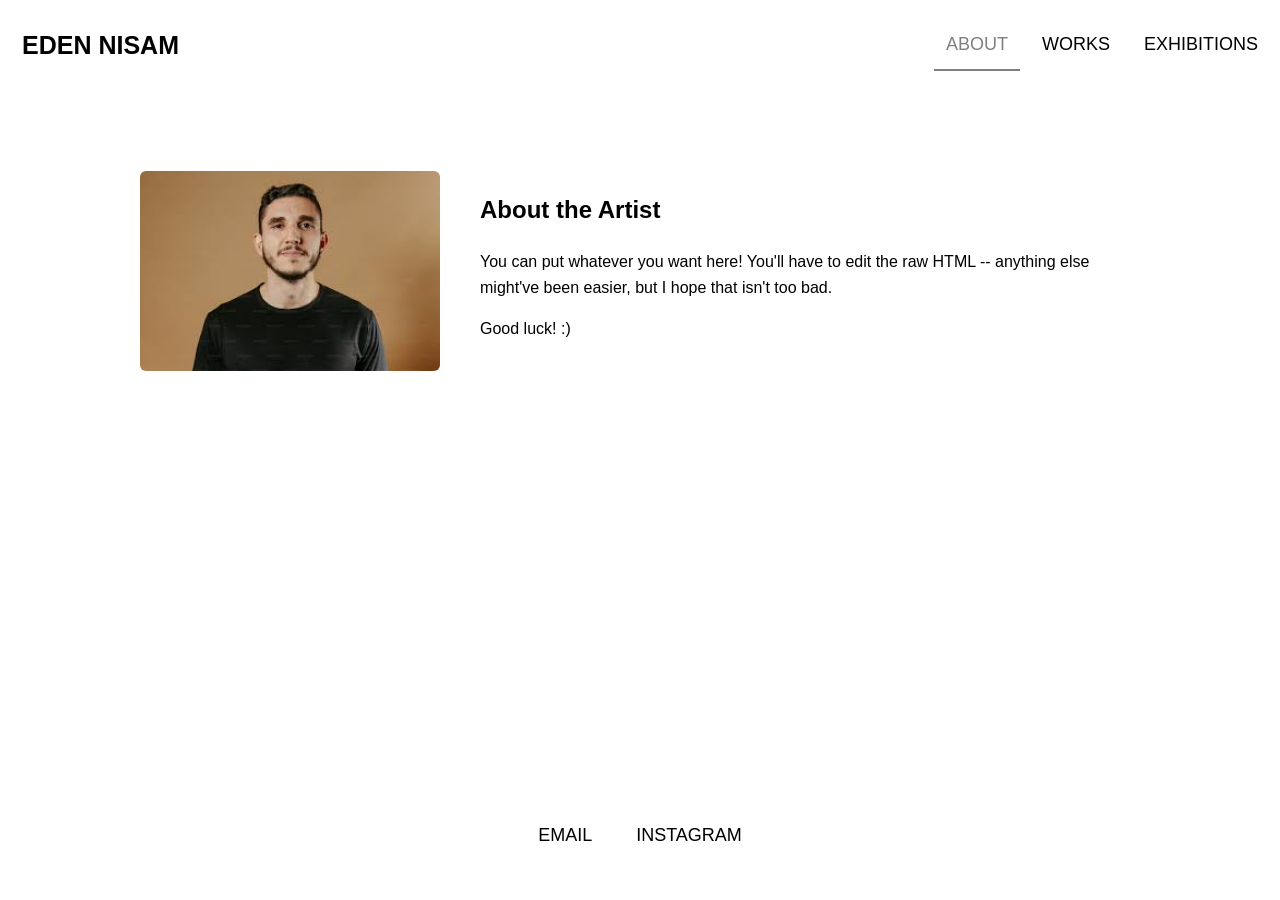
<file: index.html>
<!DOCTYPE html>
<html lang="en">
<head>
  <meta charset="UTF-8">
  <title>Eden Nisam | Sculptor & Painter</title>
  <meta name="description" content="Portfolio of Eden Nisam, sculptor and painter exploring organic forms and textures. View artworks and sculptures online.">
  <meta name="viewport" content="width=device-width, initial-scale=1.0">
  <link rel="stylesheet" href="style.css">
</head>
<body>

  <header class="header">
    <a href="#default" class="logo">EDEN NISAM</a>
    <nav class="header-right">
      <a class="active" href="index.html">ABOUT</a>
      <a href="works.html">WORKS</a>
      <a href="exhibitions.html">EXHIBITIONS</a>

    </nav>
  </header>

  <main>
    <section class="about">
      <div class="about-photo">
        <img src="assets/about.jpg" alt="About Page Photo">
      </div>
      <div class="about-text">
        <h1>About the Artist</h1>
        <p>
          You can put whatever you want here! You'll have to edit the raw HTML -- anything else might've been easier, but I hope that isn't too bad.
        </p>
        <p>
          Good luck! :)
        </p>
      </div>
    </section>
  </main>

  <footer class="footer">
    <a href="mailto:ENISAM@depaul.edu?subject=Hello">EMAIL</a>
    <a href="https://instagram.com/eden_does/">INSTAGRAM</a>
  </footer>

  
</body>
</html>
</file>
<file: style.css>
html, body {
  height: 100%;
  margin: 0;
  font-family: Helvetica, sans-serif;
  display: flex;
  flex-direction: column;
}

body {
  overflow: auto;
  scrollbar-width: none;
  -ms-overflow-style: none;
}

body::-webkit-scrollbar {
  display: none;
}

main {
  flex: 1;
}

a {
  text-decoration: none;
  color: inherit;
}

.header {
  display: flex;
  justify-content: space-between;
  align-items: center;
  padding: 20px 10px;
}

.header a {
  color: black;
  padding: 12px;
  font-size: 18px;
  line-height: 25px;
  transition: 0.2s;
}

.header a:hover {
  color: black;
  border-bottom: 2px solid black;
}

.header a.active {
  color: grey;
  border-bottom: 2px solid grey;
}

.header a.logo {
  font-size: 25px;
  font-weight: bold;
}

.header-right {
  display: flex;
  gap: 10px;
}

@media screen and (max-width: 500px) {
  .header {
    flex-direction: column;
    align-items: flex-start;
  }

  .header-right {
    flex-direction: column;
    width: 100%;
  }

  .header-right a {
    width: 100%;
    text-align: left;
  }
}

.about {
  display: flex;
  gap: 40px;
  max-width: 1000px;
  margin: 60px auto;
  padding: 20px;
}

.about-photo img {
  width: 300px;
  max-width: 100%;
  height: auto;
  border-radius: 6px;
}

.about-text {
  flex: 1;
  line-height: 1.6;
}

@media (max-width: 800px) {
  .about {
    flex-direction: column;
    align-items: center;
    text-align: center;
  }

  .about-photo img {
    width: 250px;
  }
}

.cards {
  display: grid;
  grid-template-columns: repeat(auto-fill, 280px);
  justify-content: center;
  gap: 24px;
  padding: 0 20px;
  margin: 40px auto;
}
.card {
  background-color: white;
  border-radius: 5px;
  width: 100%;
  justify-self: center;
  box-shadow: 0 4px 8px rgba(0,0,0,0.2);
  opacity: 0;
  transform: translateY(20px);
  animation: fadeUp 0.5s forwards;
}

.card:hover {
  box-shadow: 0 8px 16px rgba(0,0,0,0.2);
}

.card img {
  border-radius: 5px 5px 0 0;
  aspect-ratio: 1 / 1;
  object-fit: cover;
  width: 100%;
  cursor: pointer;
}

.card .container {
  padding: 10px 15px;
}

.card h4 {
  font-size: 1.1rem;
  margin: 0 0 5px 0;
  font-weight: 600;
  color: #222;
}

.card p {
  font-size: 0.95rem;
  color: #555;
  line-height: 1.4;
  margin: 0 0 8px 0;
  overflow: hidden;
  text-overflow: ellipsis;
  display: -webkit-box;
  -webkit-line-clamp: 3;
  -webkit-box-orient: vertical;
}

.card small {
  display: block;
  font-size: 0.85rem;
  color: #888;
}

.footer {
  width: 100%;
  padding: 40px 0;
  display: flex;
  justify-content: center;
  background: none;
}

.footer a {
  color: black;
  padding: 12px;
  font-size: 18px;
  line-height: 25px;
  border-radius: 0;
  font-family: Helvetica, sans-serif;
}

.footer a:hover {
  color: gray;
}

.footer a + a {
  margin-left: 20px;
}

.lightbox {
  display: none;
  position: fixed;
  top: 0;
  left: 0;
  width: 100%;
  height: 100%;
  background: rgba(0,0,0,0.8);
  justify-content: center;
  align-items: center;
  z-index: 1000;
}

.lightbox img {
  max-width: 90%;
  max-height: 90%;
  border-radius: 6px;
  box-shadow: 0 0 20px rgba(0,0,0,0.5);
}

.lightbox-close {
  position: absolute;
  top: 20px;
  right: 30px;
  font-size: 40px;
  color: white;
  cursor: pointer;
  user-select: none;
}

@keyframes fadeUp {
  0% {
    opacity: 0;
    transform: translateY(20px);
  }
  100% {
    opacity: 1;
    transform: translateY(0);
  }
}
</file>
